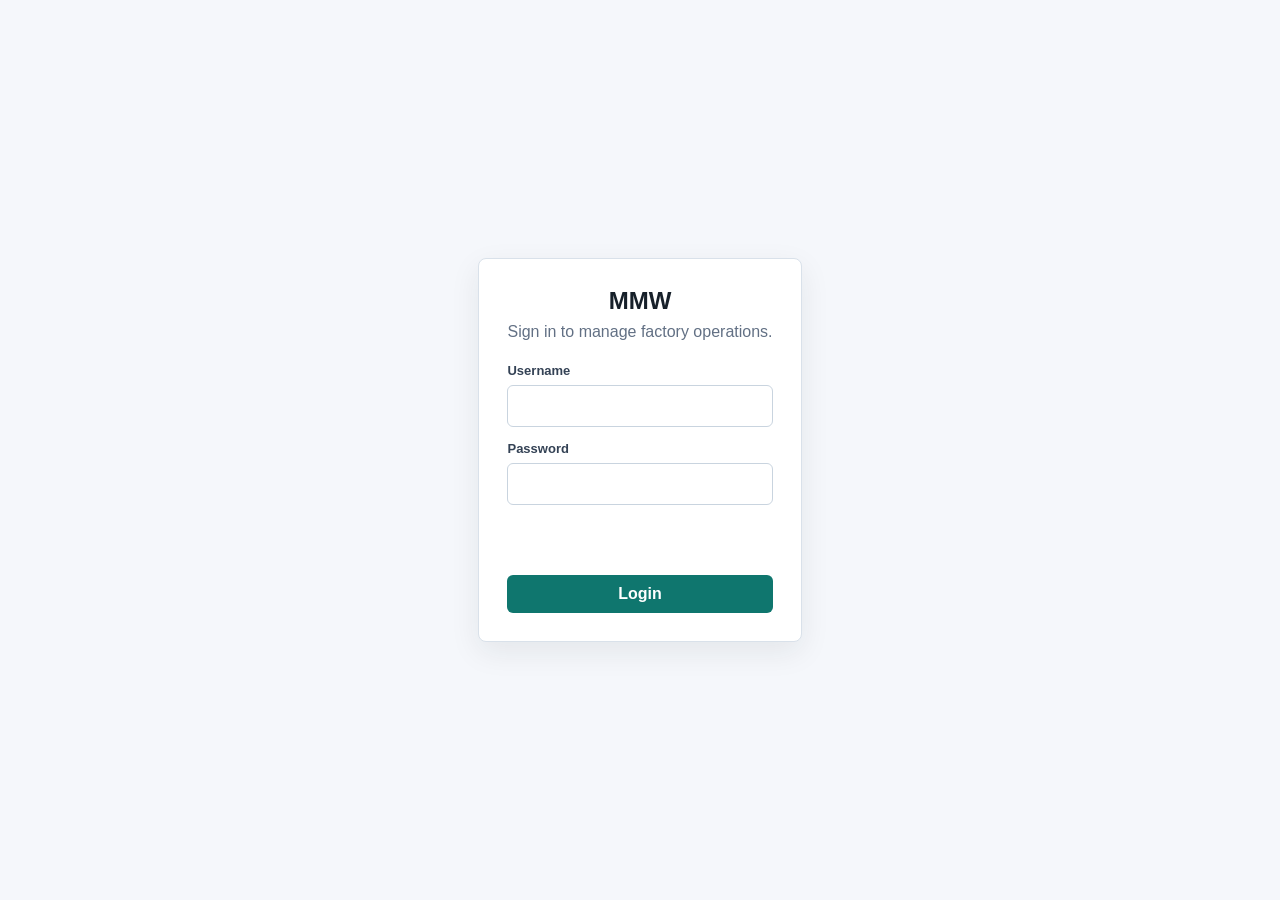
<file: index.html>
<!DOCTYPE html>
<html lang="en">
<head>
  <meta charset="UTF-8">
  <meta name="viewport" content="width=device-width, initial-scale=1.0">
  <title>Modern Machine Mork</title>
  <link rel="icon" href="logo.svg" sizes="any" type="image/svg+xml">
  <link rel="apple-touch-icon" href="logo.svg">
  <link rel="manifest" href="manifest.json">
  <meta name="theme-color" content="#0f766e">
  <script>
    window.APP_VERSION = '1.0.0';
  </script>
  <script>
    document.write(`<link rel="stylesheet" href="css/main.css?v=${window.APP_VERSION}">`);
  </script>
</head>
<body>
  <div id="loader" class="loader-overlay hidden" aria-live="polite" aria-label="Loading">
    <div class="spinner"></div>
  </div>

  <div id="appLayout" class="app-layout hidden">
    <aside id="sidebar" class="sidebar"></aside>
    <div id="sidebarBackdrop" class="sidebar-backdrop hidden" aria-hidden="true"></div>
    <div class="main-shell">
      <header id="navbar" class="navbar"></header>
      <main id="pageContent" class="page-content"></main>
    </div>
  </div>

  <div id="authLayout" class="auth-layout hidden">
    <main id="authContent"></main>
  </div>

  <script>
    const scriptFiles = [
      'js/api.js',
      'js/router.js',
      'js/app.js',
      'js/dashboard.js',
      'js/clients.js',
      'js/parts.js',
      'js/vendors.js',
      'js/machines.js',
      'js/employees.js',
      'js/orders.js',
      'js/production.js',
      'js/dispatch.js',
      'js/invoices.js',
      'js/expenses.js',
      'js/attendance.js',
      'js/advances.js',
      'js/salaryRegister.js',
      'js/customerPayments.js',
      'js/vendorPayments.js',
      'js/notifications.js',
      'js/drive.js'
    ];
    scriptFiles.forEach((src) => document.write(`<script src="${src}?v=${window.APP_VERSION}"></scr` + `ipt>`));
  </script>
</body>
</html>
</file>
<file: css/main.css>
:root {
  --bg: #f5f7fb;
  --surface: #ffffff;
  --surface-2: #f0f4f8;
  --text: #17202a;
  --muted: #627084;
  --line: #d9e1ea;
  --primary: #0f766e;
  --primary-dark: #115e59;
  --danger: #c2410c;
  --warning: #b7791f;
  --ok: #15803d;
  --shadow: 0 10px 30px rgba(23, 32, 42, 0.08);
}

* {
  box-sizing: border-box;
}

body {
  margin: 0;
  min-height: 100vh;
  background: var(--bg);
  color: var(--text);
  font-family: Arial, Helvetica, sans-serif;
}

button,
input,
select,
textarea {
  font: inherit;
}

button {
  border: 0;
  cursor: pointer;
}

.hidden {
  display: none !important;
}

.loader-overlay {
  position: fixed;
  inset: 0;
  z-index: 1000;
  display: grid;
  place-items: center;
  background: rgba(255, 255, 255, 0.72);
}

.spinner {
  width: 46px;
  height: 46px;
  border: 5px solid #cbd5e1;
  border-top-color: var(--primary);
  border-radius: 50%;
  animation: spin 0.8s linear infinite;
}

@keyframes spin {
  to {
    transform: rotate(360deg);
  }
}

.app-layout {
  display: grid;
  grid-template-columns: 260px minmax(0, 1fr);
  min-height: 100vh;
}

.sidebar {
  background: #132026;
  color: #e5eef5;
  padding: 18px 14px;
  overflow-y: auto;
}

.brand {
  padding: 8px 10px 18px;
  border-bottom: 1px solid rgba(255, 255, 255, 0.12);
}

.brand-title {
  margin: 0;
  font-size: 20px;
  font-weight: 700;
}

.brand-subtitle {
  margin: 4px 0 0;
  color: #9fb0bf;
  font-size: 13px;
}

.nav-menu {
  display: grid;
  gap: 4px;
  margin-top: 16px;
}

.nav-link {
  display: flex;
  align-items: center;
  min-height: 40px;
  padding: 9px 10px;
  color: #dbe7ef;
  text-decoration: none;
  border-radius: 6px;
  font-size: 14px;
}

.nav-link:hover,
.nav-link.active {
  background: rgba(15, 118, 110, 0.28);
  color: #ffffff;
}

.main-shell {
  min-width: 0;
  display: grid;
  grid-template-rows: 64px minmax(0, 1fr);
}

.navbar {
  display: flex;
  align-items: center;
  justify-content: space-between;
  gap: 16px;
  padding: 0 24px;
  background: var(--surface);
  border-bottom: 1px solid var(--line);
}

.navbar-title {
  margin: 0;
  font-size: 18px;
}

.navbar .hamburger {
  display: none;
}

.navbar-actions {
  display: flex;
  align-items: center;
  gap: 10px;
}

.page-content {
  min-width: 0;
  padding: 22px;
  overflow: auto;
}

.page-header {
  display: flex;
  align-items: center;
  justify-content: space-between;
  gap: 16px;
  margin-bottom: 18px;
}

.page-header h1 {
  margin: 0;
  font-size: 26px;
}

.page-header p {
  margin: 4px 0 0;
  color: var(--muted);
}

.toolbar {
  display: flex;
  gap: 10px;
  align-items: center;
  flex-wrap: wrap;
  margin-bottom: 14px;
}

.toolbar .btn.small {
  min-width: 64px;
}

.tabbar {
  display: flex;
  flex-wrap: wrap;
  gap: 8px;
  margin-bottom: 16px;
}

.tab-button {
  min-height: 38px;
  padding: 8px 13px;
  border: 1px solid var(--line);
  border-radius: 6px;
  background: var(--surface);
  color: var(--muted);
  font-weight: 700;
}

.tab-button.active {
  border-color: var(--primary);
  background: #e7f5f3;
  color: var(--primary-dark);
}

.group-section .page-header {
  margin-bottom: 14px;
}

.search-input {
  min-width: 260px;
}

.range-select,
.range-input {
  width: auto;
  min-width: 140px;
}

.btn {
  display: inline-flex;
  align-items: center;
  justify-content: center;
  min-height: 38px;
  padding: 8px 14px;
  border-radius: 6px;
  background: var(--surface-2);
  color: var(--text);
  text-decoration: none;
  font-weight: 600;
}

.btn.primary {
  background: var(--primary);
  color: #ffffff;
}

.btn.primary:hover {
  background: var(--primary-dark);
}

.btn.danger {
  background: #fff1e8;
  color: var(--danger);
}

.btn.small {
  min-height: 32px;
  padding: 6px 10px;
  font-size: 13px;
}

.table-wrap {
  overflow-x: auto;
  background: var(--surface);
  border: 1px solid var(--line);
  border-radius: 8px;
  box-shadow: var(--shadow);
}

table {
  width: 100%;
  border-collapse: collapse;
  min-width: 720px;
  table-layout: fixed;
}

th,
td {
  padding: 12px 14px;
  border-bottom: 1px solid var(--line);
  text-align: left;
  vertical-align: top;
  font-size: 14px;
  max-width: 240px;
  overflow: hidden;
  text-overflow: ellipsis;
  white-space: nowrap;
}

th {
  background: #eef3f8;
  color: #344255;
  font-size: 12px;
  text-transform: uppercase;
  letter-spacing: 0;
}

tr:last-child td {
  border-bottom: 0;
}

.actions {
  display: flex;
  justify-content: flex-end;
  gap: 8px;
  white-space: nowrap;
}

.actions-col,
.actions-cell {
  width: 210px;
  text-align: right;
}

.badge {
  display: inline-flex;
  padding: 4px 8px;
  border-radius: 999px;
  background: #e2e8f0;
  color: #334155;
  font-size: 12px;
  font-weight: 700;
}

.badge.active,
.badge.paid,
.badge.done {
  background: #dcfce7;
  color: var(--ok);
}

.badge.pending,
.badge.partial {
  background: #fef3c7;
  color: var(--warning);
}

.badge.inactive,
.badge.unpaid,
.badge.overdue {
  background: #ffedd5;
  color: var(--danger);
}

.modal-backdrop {
  position: fixed;
  inset: 0;
  z-index: 900;
  display: grid;
  place-items: center;
  padding: 20px;
  background: rgba(15, 23, 42, 0.52);
}

.modal {
  width: min(760px, 100%);
  max-height: calc(100vh - 40px);
  overflow: auto;
  background: var(--surface);
  border-radius: 8px;
  box-shadow: var(--shadow);
}

.modal-header,
.modal-footer {
  display: flex;
  align-items: center;
  justify-content: space-between;
  gap: 12px;
  padding: 16px 18px;
  border-bottom: 1px solid var(--line);
}

.modal-footer {
  justify-content: flex-end;
  border-top: 1px solid var(--line);
  border-bottom: 0;
}

.modal-header h2 {
  margin: 0;
  font-size: 20px;
}

.form-grid {
  display: grid;
  grid-template-columns: repeat(2, minmax(0, 1fr));
  gap: 14px;
  padding: 18px;
}

.form-field {
  display: grid;
  gap: 6px;
}

.form-field.full {
  grid-column: 1 / -1;
}

label {
  color: #344255;
  font-size: 13px;
  font-weight: 700;
}

input,
select,
textarea {
  width: 100%;
  min-height: 38px;
  padding: 8px 10px;
  border: 1px solid #c9d4df;
  border-radius: 6px;
  background: #ffffff;
  color: var(--text);
}

textarea {
  min-height: 82px;
  resize: vertical;
}

.auth-layout {
  min-height: 100vh;
  display: grid;
  place-items: center;
  padding: 20px;
}

.login-card {
  width: min(420px, 100%);
  padding: 28px;
  background: var(--surface);
  border: 1px solid var(--line);
  border-radius: 8px;
  box-shadow: var(--shadow);
}

.login-card h1 {
  margin: 0 0 8px;
}

.login-card p {
  margin: 0 0 22px;
  color: var(--muted);
}

.login-form {
  display: grid;
  gap: 14px;
}

.error-text {
  min-height: 20px;
  margin: 0;
  color: var(--danger);
  font-size: 14px;
}

.stat-grid {
  display: grid;
  grid-template-columns: repeat(3, minmax(0, 1fr));
  gap: 14px;
  margin-bottom: 20px;
}

.stat-card {
  padding: 18px;
  background: var(--surface);
  border: 1px solid var(--line);
  border-radius: 8px;
  box-shadow: var(--shadow);
}

.stat-card span {
  color: var(--muted);
  font-size: 13px;
}

.stat-card strong {
  display: block;
  margin-top: 8px;
  font-size: 28px;
}

.dashboard-toolbar {
  margin-bottom: 0;
}

.dashboard-panel {
  margin-bottom: 20px;
  padding: 18px;
  background: var(--surface);
  border: 1px solid var(--line);
  border-radius: 8px;
  box-shadow: var(--shadow);
}

.panel-header {
  display: flex;
  align-items: center;
  justify-content: space-between;
  gap: 14px;
  margin-bottom: 14px;
}

.panel-header h2 {
  margin: 0;
  font-size: 18px;
}

.chart-legend {
  display: flex;
  flex-wrap: wrap;
  gap: 12px;
  color: var(--muted);
  font-size: 13px;
}

.legend {
  display: inline-block;
  width: 10px;
  height: 10px;
  margin-right: 5px;
  border-radius: 2px;
}

.pie-chart-grid {
  display: grid;
  grid-template-columns: minmax(280px, 1fr) 240px;
  gap: 18px;
  align-items: start;
}

.pie-chart-legend {
  display: grid;
  gap: 10px;
}

.pie-legend-item {
  display: grid;
  grid-template-columns: 18px minmax(0, 1fr);
  gap: 10px;
  align-items: center;
  padding: 10px 12px;
  border-radius: 10px;
  background: var(--surface);
  border: 1px solid var(--line);
}

.pie-legend-swatch {
  width: 14px;
  height: 14px;
  border-radius: 4px;
  flex-shrink: 0;
}

.pie-legend-text {
  display: grid;
  gap: 2px;
}

.pie-legend-title {
  font-size: 14px;
  font-weight: 600;
}

.pie-legend-value {
  font-size: 13px;
  color: var(--muted);
}

@media (max-width: 900px) {
  .pie-chart-grid {
    grid-template-columns: 1fr;
  }
}

@media (max-width: 500px) {
  .pie-chart-grid {
    justify-items: center;
  }

  .chart-shell {
    display: flex;
    align-items: center;
    justify-content: center;
  }

  .chart-shell .chart-svg {
    max-width: 100%;
    height: auto;
  }
}

.bar-chart {
  display: grid;
  gap: 10px;
}

.chart-row {
  display: grid;
  grid-template-columns: 74px minmax(0, 1fr);
  gap: 12px;
  align-items: center;
}

.chart-row > span {
  color: var(--muted);
  font-size: 13px;
}

.chart-bars {
  display: grid;
  gap: 4px;
}

.bar {
  display: block;
  height: 9px;
  border-radius: 999px;
}

.sales,
.bar.sales {
  background: var(--primary);
}

.expense,
.bar.expense {
  background: var(--danger);
}

.salary,
.bar.salary {
  background: #2563eb;
}

.muted-text {
  margin: 0;
  color: var(--muted);
}

@media (max-width: 1023px) {
  .app-layout {
    grid-template-columns: 1fr;
  }

  .sidebar {
    position: fixed;
    inset: 0 auto 0 0;
    width: min(280px, 80vw);
    max-width: 280px;
    transform: translateX(-100%);
    transition: transform 0.22s ease;
    z-index: 950;
    height: 100vh;
    overflow-y: auto;
    box-shadow: 12px 0 40px rgba(15, 23, 42, 0.2);
  }

  .sidebar.open {
    transform: translateX(0);
  }

  .sidebar-backdrop {
    position: fixed;
    inset: 0;
    background: rgba(15, 23, 42, 0.48);
    z-index: 925;
    opacity: 0;
    visibility: hidden;
    transition: opacity 0.22s ease, visibility 0.22s ease;
  }

  .sidebar-backdrop.visible {
    opacity: 1;
    visibility: visible;
  }

  .main-shell {
    grid-template-rows: auto minmax(0, 1fr);
  }

  .navbar {
    align-items: center;
    justify-content: space-between;
  }

  .navbar-left {
    display: flex;
    align-items: center;
    gap: 12px;
  }

  .navbar-title {
    display: inline-block;
    font-size: 16px;
    font-weight: 700;
  }

  .hamburger {
    display: inline-flex;
    align-items: center;
    justify-content: center;
    width: 42px;
    min-width: 42px;
    height: 42px;
    border-radius: 10px;
    background: var(--surface-2);
    padding: 0;
  }

  .hamburger-icon {
    position: relative;
    width: 18px;
    height: 2px;
    background: var(--text);
  }

  .hamburger-icon::before,
  .hamburger-icon::after {
    content: '';
    position: absolute;
    left: 0;
    width: 100%;
    height: 2px;
    background: var(--text);
  }

  .hamburger-icon::before {
    top: -6px;
  }

  .hamburger-icon::after {
    top: 6px;
  }

  .navbar-actions {
    width: 100%;
    justify-content: flex-end;
  }

  .page-header,
  .panel-header {
    align-items: stretch;
  }

  .panel-header {
    flex-direction: column;
  }

  .page-header {
    gap: 12px;
  }

  .stat-grid {
    grid-template-columns: repeat(2, minmax(0, 1fr));
  }

  .toolbar {
    gap: 10px;
  }
}

@media (max-width: 900px) {
  .sidebar {
    width: 100%;
    max-width: 100%;
  }

  .stat-grid,
  .pie-chart-grid {
    grid-template-columns: 1fr;
  }

  .search-input,
  .range-select,
  .range-input,
  .toolbar .btn {
    width: 100%;
  }

  .page-content {
    padding: 16px;
  }

  .table-wrap {
    overflow-x: auto;
  }

  table {
    min-width: 680px;
  }

  .form-grid,
  .stat-grid {
    grid-template-columns: 1fr;
  }

  .modal {
    width: min(100%, 100%);
    max-height: calc(100vh - 40px);
  }
}

@media (max-width: 620px) {
  .navbar {
    padding: 10px 16px;
  }

  .navbar-actions {
    gap: 8px;
  }

  .page-content {
    padding: 12px;
  }

  .toolbar,
  .actions,
  .panel-header,
  .page-header {
    gap: 10px;
  }

  .page-header {
    flex-direction: column;

  }

  .btn,
  .btn.small,
  .nav-link {
    min-height: 44px;
  }

  .search-input,
  .range-select,
  .range-input {
    min-width: 0;
  }

  .table-wrap {
    border-radius: 8px;
  }

  th,
  td {
    padding: 10px 12px;
    white-space: normal;
  }
}

@media (max-width: 620px) {
  .page-content {
    padding: 14px;
  }

  .form-grid,
  .stat-grid {
    grid-template-columns: 1fr;
  }

  .search-input {
    min-width: 100%;
  }

  .range-select,
  .range-input {
    width: 100%;
  }

  .toolbar,
  .toolbar .btn {
    width: 100%;
  }
}

@media print {
  .sidebar,
  .navbar,
  .tabbar,
  .toolbar,
  .actions,
  [data-modal-root] {
    display: none !important;
  }

  .app-layout,
  .main-shell {
    display: block;
  }

  .page-content {
    padding: 0;
  }

  .table-wrap {
    border: 0;
    box-shadow: none;
    overflow: visible;
  }

  table {
    min-width: 0;
  }
}

/* Professional UI refresh */
.navbar {
  justify-content: stretch;
}

.navbar-title {
  display: none;
}

.user-chip {
  display: inline-flex;
  align-items: center;
  gap: 8px;
  font-weight: 700;
  min-width: 0;
  text-align: left;
}

.user-logo {
  width: 28px;
  height: 28px;
  border-radius: 6px;
  object-fit: contain;
  background: white;
  padding: 2px;
}

.navbar-actions {
  width: 100%;
  min-width: 0;
  justify-content: space-between;
}

.revenue,
.legend.revenue {
  background: var(--primary);
}

.chart-legend.bottom {
  justify-content: center;
  margin-top: 8px;
}

.vbar {
  animation: growVBar 0.65s ease-out both;
  transform-box: fill-box;
  transform-origin: center bottom;
  cursor: pointer;
}

.revenue-bar {
  fill: var(--primary);
}

.expense-bar {
  fill: var(--danger);
}

.axis-line {
  stroke: var(--line);
  stroke-width: 1;
}

.brand-title {
  font-size: 18px;
  line-height: 1.25;
}

.modal {
  width: min(860px, 100%);
}

.form-grid {
  gap: 16px;
  padding: 20px;
}

.form-field {
  align-content: start;
  gap: 7px;
}

input,
select,
textarea {
  min-height: 42px;
  padding: 9px 11px;
}

.native-hidden {
  display: none;
}

.combo {
  position: relative;
}

.combo-list {
  position: absolute;
  inset-inline: 0;
  top: calc(100% + 4px);
  z-index: 930;
  max-height: 230px;
  overflow: auto;
  padding: 5px;
  background: #fff;
  border: 1px solid var(--line);
  border-radius: 8px;
  box-shadow: var(--shadow);
}

.combo-option {
  width: 100%;
  min-height: 36px;
  justify-content: flex-start;
  padding: 8px 10px;
  border-radius: 6px;
  background: transparent;
  text-align: left;
}

.combo-option:hover,
.combo-option.active,
.combo-option.selected {
  background: #e7f5f3;
  color: var(--primary-dark);
}

.combo-empty {
  padding: 10px;
  color: var(--muted);
  font-size: 13px;
}

.detail-grid {
  display: grid;
  grid-template-columns: repeat(2, minmax(0, 1fr));
  gap: 12px;
  padding: 20px;
}

.detail-item {
  padding: 12px;
  border: 1px solid var(--line);
  border-radius: 8px;
  background: #fbfdff;
}

.detail-item span {
  display: block;
  margin-bottom: 5px;
  color: var(--muted);
  font-size: 12px;
  font-weight: 700;
  text-transform: uppercase;
}

.detail-item strong {
  font-size: 14px;
  font-weight: 600;
}

.dashboard-grid {
  display: grid;
  grid-template-columns: repeat(2, minmax(0, 1fr));
  gap: 16px;
}

.dashboard-panel.wide {
  grid-column: 1 / -1;
}

.chart-shell {
  min-height: 260px;
}

.empty-chart {
  min-height: 220px;
  display: grid;
  place-items: center;
  color: var(--muted);
  border: 1px dashed var(--line);
  border-radius: 8px;
  background: #fbfdff;
  font-weight: 700;
}

.drive-browser {
  display: grid;
  gap: 16px;
}

.drive-client {
  padding: 16px;
  background: var(--surface);
  border: 1px solid var(--line);
  border-radius: 8px;
  box-shadow: var(--shadow);
}

.drive-client h2 {
  margin: 0 0 12px;
  font-size: 18px;
  color: var(--text);
}

.drive-part-grid {
  display: grid;
  grid-template-columns: repeat(auto-fill, minmax(260px, 1fr));
  gap: 10px;
}

.drive-part {
  display: flex;
  align-items: center;
  justify-content: space-between;
  gap: 12px;
  min-width: 0;
  padding: 12px;
  background: #fbfdff;
  border: 1px solid var(--line);
  border-radius: 8px;
}

.drive-part div {
  display: grid;
  gap: 4px;
  min-width: 0;
}

.drive-part strong,
.drive-part span {
  overflow: hidden;
  text-overflow: ellipsis;
  white-space: nowrap;
}

.drive-part span {
  color: var(--muted);
  font-size: 13px;
}

.chart-svg {
  width: 100%;
  height: auto;
  overflow: visible;
}

.pie-svg {
  width: 400px;
  height: 400px;
  display: block;
  margin: 0 auto;
}

.line {
  fill: none;
  stroke-width: 3;
  stroke-linecap: round;
  stroke-linejoin: round;
  stroke-dasharray: 900;
  animation: drawLine 0.8s ease-out both;
}

.sales-line {
  stroke: var(--primary);
}

.expense-line {
  stroke: var(--danger);
}

.point {
  cursor: pointer;
  stroke: #fff;
  stroke-width: 2;
}

.sales-point {
  fill: var(--primary);
}

.expense-point {
  fill: var(--danger);
}

.hbar {
  fill: var(--primary);
  animation: growBar 0.55s ease-out both;
  transform-origin: left center;
}

.legend.production {
  background: var(--primary);
}

.axis-label,
.value-label {
  fill: var(--muted);
  font-size: 12px;
}

.grid-line {
  stroke: var(--line);
}

.chart-tooltip {
  position: fixed;
  z-index: 1200;
  padding: 8px 10px;
  border-radius: 6px;
  background: #111827;
  color: #fff;
  font-size: 12px;
  pointer-events: none;
  box-shadow: var(--shadow);
}

@keyframes drawLine {
  from { stroke-dashoffset: 900; }
  to { stroke-dashoffset: 0; }
}

@keyframes growBar {
  from { transform: scaleX(0); }
  to { transform: scaleX(1); }
}

@keyframes growVBar {
  from { transform: scaleY(0); }
  to { transform: scaleY(1); }
}

@media (max-width: 900px) {
  .dashboard-grid,
  .detail-grid {
    grid-template-columns: 1fr;
  }
}
</file>
